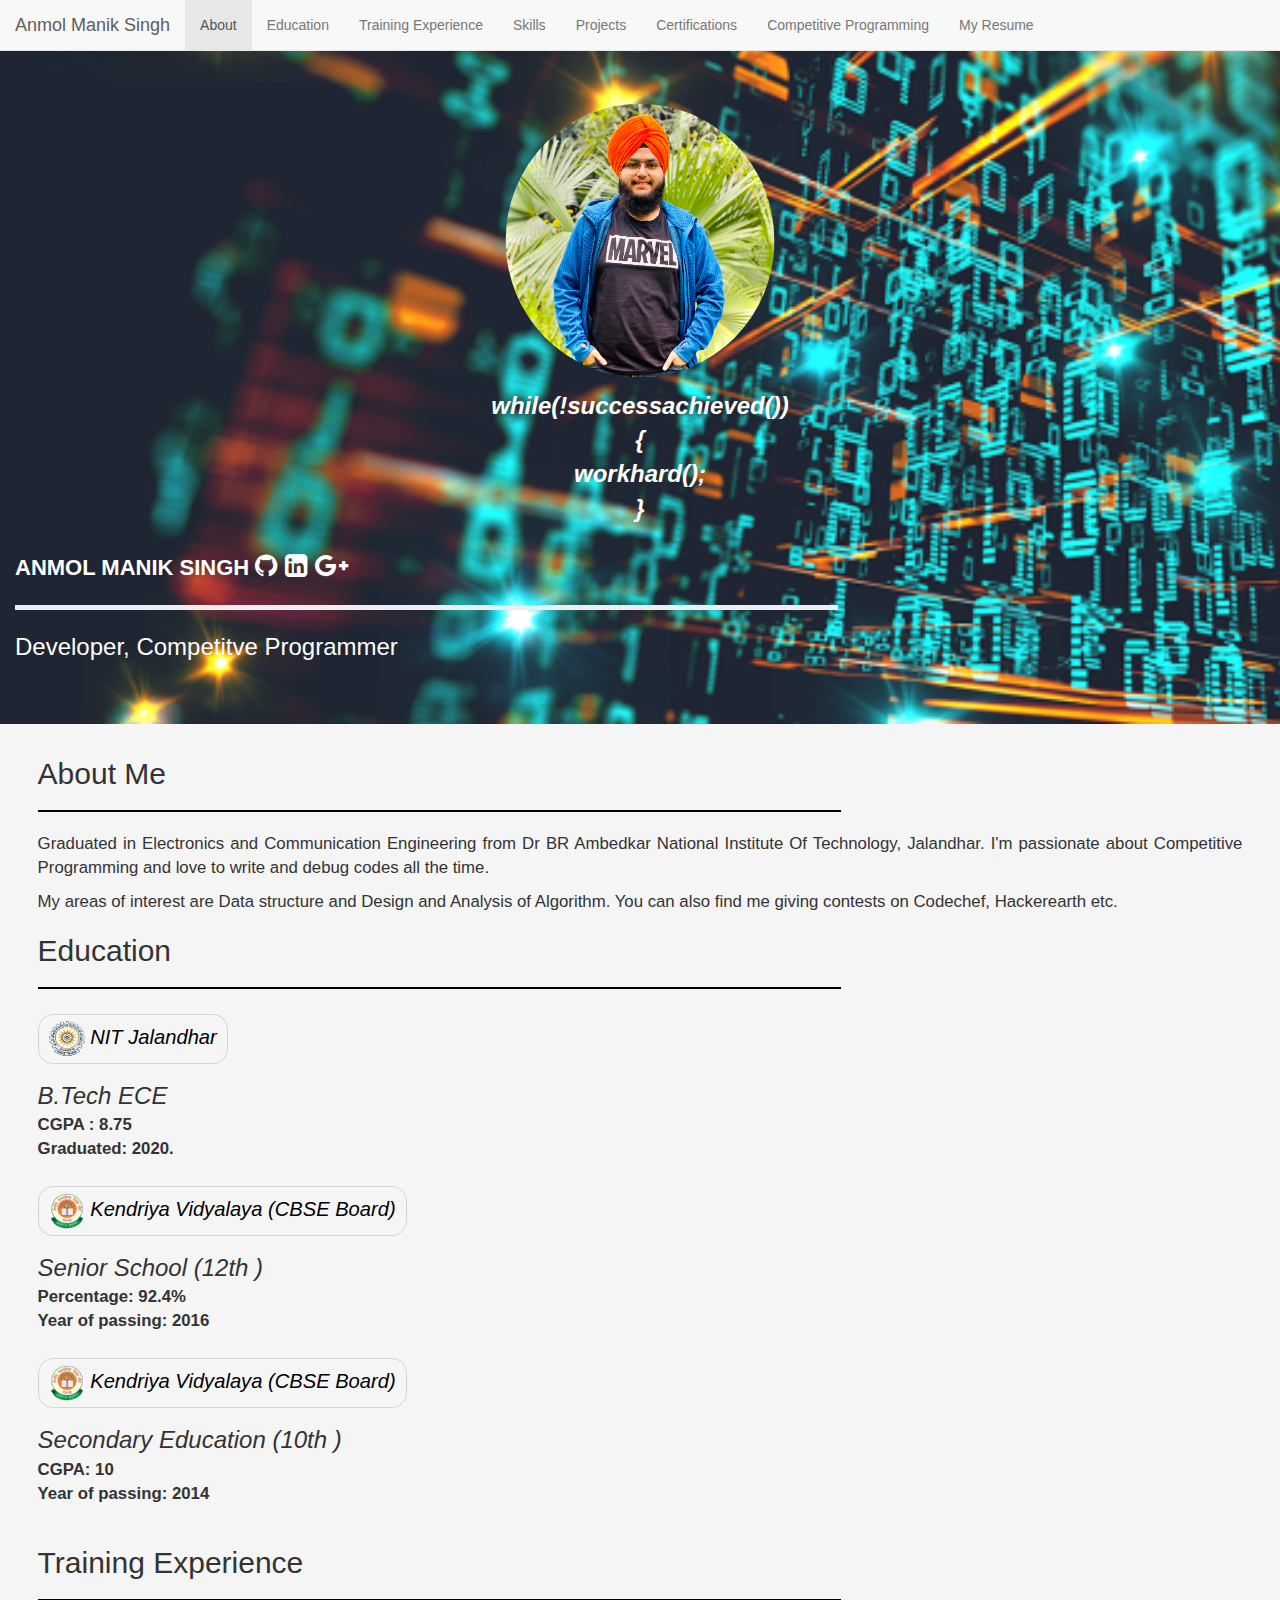
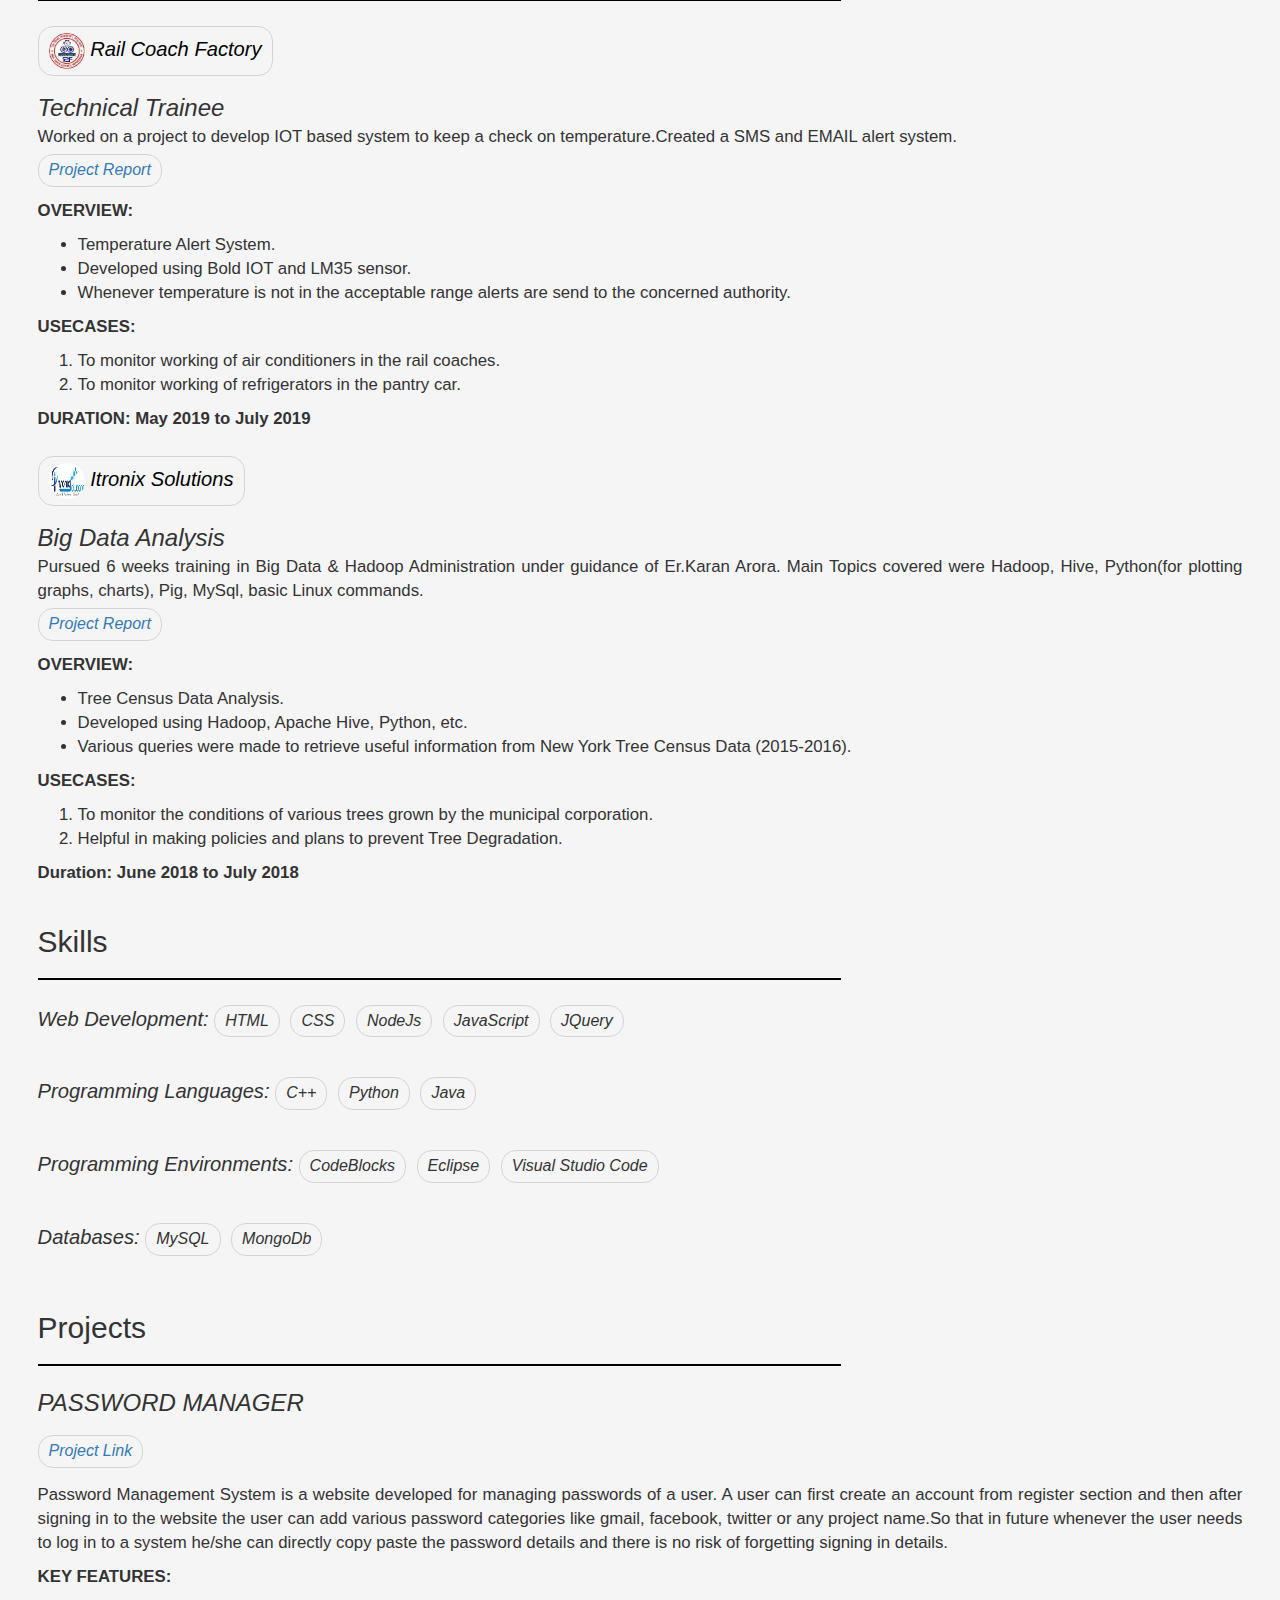
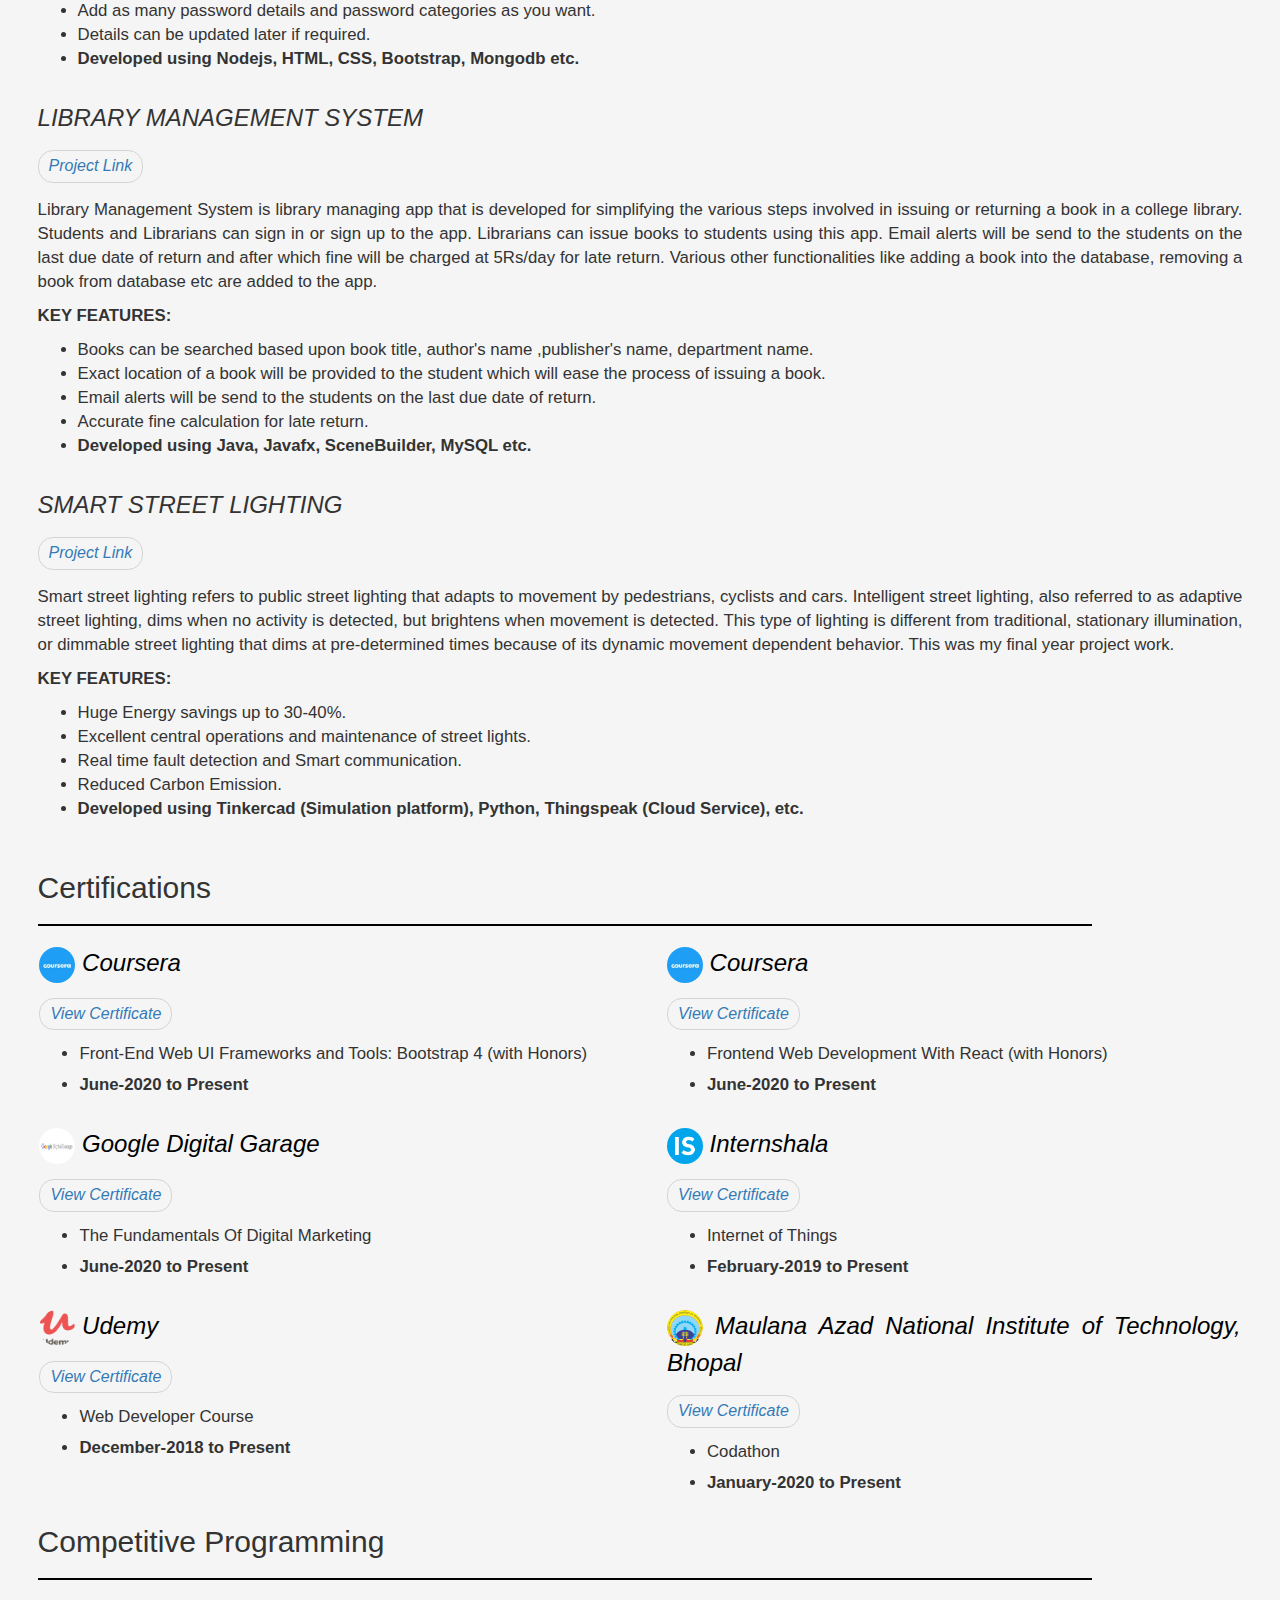
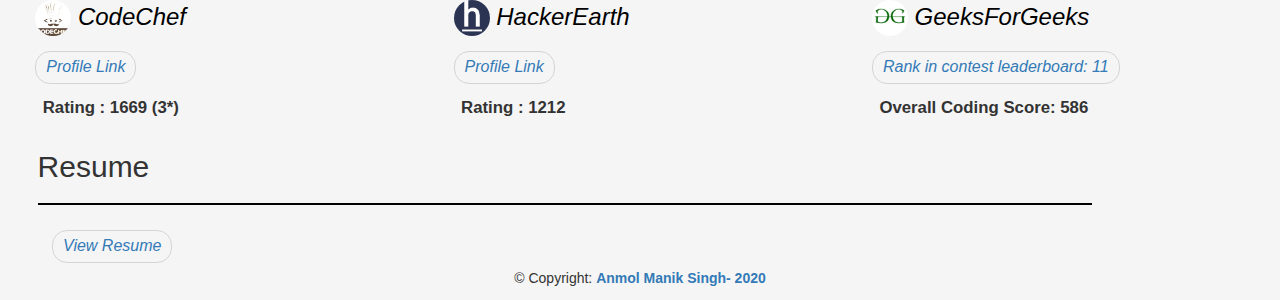
<file: index.html>
<!DOCTYPE html>
<html lang="en">
<head>
    <meta charset="UTF-8">
    <meta name="viewport" content="width=device-width, initial-scale=1.0">
    <link rel="stylesheet" href="https://maxcdn.bootstrapcdn.com/bootstrap/3.4.1/css/bootstrap.min.css">
    <link rel="stylesheet" href="https://cdnjs.cloudflare.com/ajax/libs/font-awesome/4.7.0/css/font-awesome.min.css">
    <link rel="stylesheet" href="https://cdnjs.cloudflare.com/ajax/libs/animate.css/4.0.0/animate.min.css"/>
    <script src="https://ajax.googleapis.com/ajax/libs/jquery/3.5.1/jquery.min.js"></script>
    <script src="https://cdnjs.cloudflare.com/ajax/libs/popper.js/1.16.0/umd/popper.min.js"></script>
    <script src="https://maxcdn.bootstrapcdn.com/bootstrap/3.4.1/js/bootstrap.min.js"></script>
    
    <title>AMS19</title>
    <link  href="ams2.jpg" rel="icon">
    <link rel="stylesheet" href="style.css">
    <script>
        $(document).on('click','.navbar-collapse.in',function(e) {
        if( $(e.target).is('a') ) {
        $(this).collapse('hide');
        }
        });


        // $(".headingscontent").mouseover(
        // function () {
        //     $(this).addClass(" animate__animated animate__zoomIn");
        // },
        // function () {
        //     $(this).removeClass(" animate__animated animate__zoomIn");

        // }
        // );

        document.documentElement.style.setProperty('--animate-duration', '3s');
    </script>

</head>
<body>
    <div class="container-fluid" id="top">
        <div class="mynav">
            <nav class="navbar navbar-default navbar-fixed-top">
                <div class="container-fluid">
                <div class="navbar-header">
                    <button type="button" class="navbar-toggle" data-toggle="collapse" data-target="#myNavbar">
                    <span class="icon-bar"></span>
                    <span class="icon-bar"></span>
                    <span class="icon-bar"></span>                        
                    </button>
                    <a class="navbar-brand" href="#pp">Anmol Manik Singh</a>
                </div>
                <div class="collapse navbar-collapse" id="myNavbar">
                    <ul class="nav navbar-nav">
                    <li class="active"><a href="#about">About</a></li>
                    <li><a href="#education">Education</a></li>
                    <li><a href="#training">Training Experience</a></li>
                    <li><a href="#skills">Skills</a></li>
                    <li><a href="#projects">Projects</a></li>
                    <li><a href="#certifications">Certifications</a></li>
                    <li><a href="#competitive">Competitive Programming</a></li>
                    <li><a href="#resume">My Resume</a></li>
                    </ul>
                </div>
                </div>
            </nav>
        </div>
        <div class="row">
            <div class="col-sm-3">
            </div>
            <div id="pp"></div>
            <div class="col-sm-6">
                <div id="dppara">
                    <img  class="animate__animated animate__rollIn" src="ams.jpg" id="dp"><br>
                    <p id="userstatus">while(!successachieved())<br>{<br>
                    workhard();<br>}<br></p>
                </div>
            </div>
            <div class="col-sm-3">
            </div>
            
        </div>
        <div class="row">
            <div class="col-sm-8">
                <p ><span id="username">Anmol Manik Singh </span>
                    <span><a class="ico" href="https://github.com/ams19" target="_blank" method="naigate"><i class="fa fa-github"></i></a></span>&nbsp;
                    <span><a class="ico" href="https://www.linkedin.com/in/anmol-manik-singh-063ab214a/" target="_blank"><i class="	fa fa-linkedin-square"></i></a></span>&nbsp;
                    <span><a class="ico" href="mailto:anmolmaniksingh@gmail.com" target="_blank"><i class="fa fa-google-plus"></i></a></span>&nbsp;

                    <!-- <span><a href="https://www.instagram.com/anmolmaniksingh/?hl=en"  style="font-size:30px;color:white"><i class="fa fa-instagram"></i></a></span> -->
                </p>
                <hr style="border-width:5px;">
                <p id="userinfo">
                Developer,&nbsp;Competitve Programmer<br>
                <div id="about"></div>
                  <br><br>
                </p>
            </div>
        </div>
        
    </div>
    <div class="container-fluid" id="down">
        <div class="row" id="content">
            <div class="contentheadings">
                <h2>About Me</h2>
            </div>
            <hr style="border-color: black; width:60%;border-width:2px;margin-left:2%;padding-left:4%">
            
            <p class="headingscontent">Graduated in Electronics and Communication Engineering from Dr BR Ambedkar National Institute Of 
                Technology, Jalandhar. I'm passionate about Competitive Programming and love to write 
                and debug codes all the time.</p><div id="education"></div>
                <p class="headingscontent">My areas of interest are Data structure and Design and 
                Analysis of Algorithm. You can also find me giving contests on Codechef, Hackerearth 
                etc.<br>

                <div class="contentheadings">
                    <h2>Education</h2>
                </div>
                <hr style="border-color: black; width:60%;border-width:2px;margin-left:2%;padding-left:4%">
                <p class="headingscontent">
                    <span   class="company">
                    <img src="nitj.jpeg" class="explogo"><a class="comtext"
                     href="https://www.nitj.ac.in/" target="_blank"> 
                     NIT Jalandhar</a>
                    </span>
                </p>
    
                <div class="headingscontent">
                <span style="font-size: x-large;font-style:italic">
                    B.Tech ECE<br></span>
                <span style="font-weight: bold;">CGPA : 8.75<br>Graduated: 2020.</span>
                </div><br>
    
                <p class="headingscontent">
                    <span class="company">
                    <img src="cbse.jpeg" class="explogo"><a  class="comtext"
                     href="http://cbse.nic.in/newsite/index.html" target="_blank"> 
                     Kendriya Vidyalaya (CBSE Board)</a>
                    </span>
                </p>
    
                <div class="headingscontent">
                    <span style="font-size: x-large;font-style:italic">
                        Senior School (12th )<br></span>
                    <span style="font-weight: bold;">Percentage: 92.4%<br>
                        Year of passing: 2016</span>
                    </div><br>
        
                    <p class="headingscontent">
                        <span  class="company">
                        <img src="cbse.jpeg" class="explogo"><a  class="comtext"
                         href="http://cbse.nic.in/newsite/index.html" target="_blank"> 
                         Kendriya Vidyalaya (CBSE Board)</a>
                        </span>
                    </p>
        
                    <div class="headingscontent">
                        <span style="font-size: x-large;font-style:italic">
                            Secondary Education (10th )<br></span>
                        <span style="font-weight: bold;">CGPA: 10<br><div id="training"></div>
                            Year of passing: 2014</span>
                            
                        </div><br>

                        
            <div class="contentheadings">
                <h2>Training Experience</h2>
            </div>
            <hr style="border-color: black; width:60%;border-width:2px;margin-left:2%;padding-left:4%">
            <p class="headingscontent">
                <span class="company" >
                <img src="rcf.jpeg" class="explogo"><a  class="comtext"
                 href="https://rcf.indianrailways.gov.in/" target="_blank"> 
                    Rail Coach Factory</a>
                </span>
            </p>

            <div class="headingscontent">
            <span style="font-size: x-large;font-style:italic">Technical Trainee<br></span>
            Worked on a project to develop IOT based system to keep a
            check on temperature.Created a SMS and EMAIL alert system.<br>
            
            <span  style="font-size: large;font-style: italic;margin-left=0px;"><a class="skills" href="https://github.com/ams19/Project-Reports/blob/master/Temp%20alert%20system.pdf" target="_blank">
             Project Report</a>
            </span>
           
            <p style="font-weight: bold;margin-top:7px">OVERVIEW: </p>
            <ul >
                <li>Temperature Alert System.</li>
                <li>Developed using Bold IOT and LM35 sensor.</li>
                <li>Whenever temperature is not in the acceptable range alerts are send to the concerned authority.</li>
            </ul>
            <p style="font-weight: bold;">USECASES: </p>
            <ol>
                <li>To monitor working of air conditioners in the rail coaches.</li>
                <li>To monitor working of refrigerators in the pantry car.</li>
            </ol>
            </ul>
            <span style="font-weight: bold;">DURATION: May 2019 to July 2019</span>
            </div><br>

            <p class="headingscontent">
                <span class="company">
                <img src="itronix.jpeg" class="explogo"><a  class="comtext" href="https://itronixsolution.com/" target="_blank">
                     Itronix Solutions</a>
                </span>
            </p>

            <div class="headingscontent">
            <span style="font-size: x-large;font-style:italic">Big Data Analysis<br></span>
            Pursued 6 weeks training in Big Data & Hadoop Administration
            under guidance of Er.Karan Arora. Main Topics covered were
            Hadoop, Hive, Python(for plotting graphs, charts), Pig, MySql,
            basic Linux commands.<br>
         
                <span  style="font-size: large;font-style: italic;margin-left=0px;"><a class="skills" href="https://github.com/ams19/Project-Reports/blob/master/Big%20data%20project%20report.pdf" target="_blank">
                Project Report</a>
            </span>
         
            <p style="font-weight: bold;margin-top:7px">OVERVIEW: </p>
            <ul >
                <li>Tree Census Data Analysis.</li>
                <li>Developed using Hadoop, Apache Hive, Python, etc.</li>
                <li>Various queries were made to retrieve useful information from New York Tree Census Data (2015-2016).</li>
            </ul>
            <p style="font-weight: bold;">USECASES: </p>
            <ol>
                <li>To monitor the conditions of various trees grown by the municipal corporation.</li>
                <li>Helpful in making policies and plans to prevent Tree Degradation.</li>
            </ol>
            </ul>
            <div id="skills"></div>
            <span style="font-weight: bold;">Duration: June 2018 to July 2018</span>
            </div><br>


            <div class="contentheadings">
                <h2>Skills</h2>
            </div>
            <hr style="border-color: black; width:60%;border-width:2px;margin-left:2%;padding-left:4%">
            
            <p class="headingscontent">
                <span  style="font-size: larger;font-style: italic;">
                Web Development:
                <span class="skills">HTML</span>
                <span class="skills">CSS</span>
                <span class="skills">NodeJs</span>
                <span class="skills">JavaScript</span>
                <span class="skills">JQuery</span>
                </span>
            </p><br>

            <p class="headingscontent">
                <span  style="font-size: larger;font-style: italic;">
                Programming Languages:
                <span class="skills">C++</span>
                <span class="skills">Python</span>
                <span class="skills">Java</span>
                </span>
            </p><br>

            <p class="headingscontent">
                <span  style="font-size: larger;font-style: italic;">
                Programming Environments:
                <span class="skills">CodeBlocks</span>
                <span class="skills">Eclipse</span>
                <span class="skills">Visual Studio Code</span>
                </span>
            </p><br>
            <div id="projects"></div>
            <p class="headingscontent">
                <span  style="font-size: larger;font-style: italic;">
                Databases:
                <span class="skills">MySQL</span>
                <span class="skills">MongoDb</span>
                </span>
            </p><br>


            <div class="contentheadings">
                <h2>Projects</h2>
            </div>
            <hr style="border-color: black; width:60%;border-width:2px;margin-left:2%;padding-left:4%">
            <p class="headingscontent">
                <span  style="font-size: x-large;font-style: italic;">
               PASSWORD MANAGER
            </span>
            </p>
            <p class="headingscontent">
                <span  style="font-size: large;font-style: italic;"><a class="skills" href="http://ams19-pms.glitch.me/" target="_blank">
                Project Link</a>
            </span>
            </p> 

            <div class="headingscontent">
            <p>Password Management System is a website developed for managing passwords of a user. 
                A user can first create an account from register section and then after signing in to 
                the website the user can add various password categories like gmail, facebook, twitter 
                or any project name.So that in future whenever the user needs to log in to a system 
                he/she can directly copy paste the password details and there is no risk of forgetting 
                signing in details.</p>
            <p style="font-weight: bold;margin-top:7px">KEY FEATURES: </p>
            <ul >
                <li>Add as many password details and password categories as you want.</li>
                <li>Details can be updated later if required.</li>
                <li style="font-weight: bold;">Developed using Nodejs, HTML, CSS, Bootstrap, Mongodb etc.</li>
            </ul>
            </div>
            <br>
            <p class="headingscontent">
                <span  style="font-size: x-large;font-style: italic;">
                LIBRARY MANAGEMENT SYSTEM
            </span>
            </p>
            <p class="headingscontent">
                <span  style="font-size: large;font-style: italic;"><a class="skills" href="https://github.com/ams19/librarymanager" target="_blank">
                Project Link</a>
            </span>
            </p>
            <div class="headingscontent">
                <p>Library Management System is library managing app that is developed for simplifying the various
                 steps involved in issuing or returning a book in a college library. Students and Librarians can 
                 sign in or sign up to the app. Librarians can issue books to students using this app.
                  Email alerts will be send to the students on the last due date of return and after 
                  which fine will be charged at 5Rs/day for late return. Various other functionalities like adding a
                   book into the database, removing a book from database etc are added to the app.</p> 
            <p style="font-weight: bold;margin-top:7px">KEY FEATURES: </p>
            <ul >
                <li>Books can be searched based upon book title, author's name ,publisher's name, department name.</li>
                <li>Exact location of a book will be provided to the student which will ease the process of issuing a book.</li>
                <li>Email alerts will be send to the students on the last due date of return.</li>
                <li>Accurate fine calculation for late return.</li>
                <li style="font-weight: bold;">Developed using Java, Javafx, SceneBuilder, MySQL etc.</li>
            </ul>
            </div>
            <br>

            <p class="headingscontent">
                <span  style="font-size: x-large;font-style: italic;">
                SMART STREET LIGHTING
            </span>
            </p>
            <p class="headingscontent">
                <span  style="font-size: large;font-style: italic;"><a class="skills" href="https://www.tinkercad.com/things/d7WfioKaeon-copy-of-project-street-lights" target="_blank">
                    Project Link</a>
            </span>
            </p>
            <div class="headingscontent">
                <p>Smart street lighting refers to public street lighting that adapts to movement by
                    pedestrians, cyclists and cars. Intelligent street lighting, also referred to as
                    adaptive street lighting, dims when no activity is detected, but brightens when
                    movement is detected. This type of lighting is different from traditional, stationary illumination, or
                    dimmable street lighting that dims at pre-determined times because of its
                    dynamic movement dependent behavior. This was my final year project work.</p> 
            <p style="font-weight: bold;margin-top:7px">KEY FEATURES: </p>
            <ul >
                <li>Huge Energy savings up to 30-40%.</li>
                <li>Excellent central operations and maintenance of street lights.</li>
                <li>Real time fault detection and Smart communication.</li>
                <li>Reduced Carbon Emission.</li>
                <li style="font-weight: bold;">Developed using Tinkercad (Simulation platform), Python, Thingspeak (Cloud Service), etc.  <p id="certifications"></p></li>
            </ul>

            </div>
            <br>

             <div class="contentheadings">
                <div id="certifications"></div>
                <h2>Certifications</h2>
            </div>
            <hr style="border-color: black; width:80%;border-width:2px;margin-left:2%;padding-left:4%">
            
            <div class="col-sm-6">
            <p class="headingscontent">
                <span  style="font-size: x-large;font-style: italic;">
                <img src="coursera.jpg" class="explogo"><a style="color: black;;"
                 href="https://www.coursera.org/" target="_blank"> 
                     Coursera</a>
                </span>
            </p>
            <div class="headingscontent">
            <span style="font-size:larger;font-style:italic;"><a class="skills"
                href="https://www.coursera.org/account/accomplishments/certificate/RAMB5LE2NHGH" target="_blank"> 
                View Certificate</a><br></span>
            <ul>
            <li style="font-weight:medium;margin-top:7px;">Front-End Web UI Frameworks and Tools: Bootstrap 4 (with Honors)</li>
            <li style="font-weight:bold;margin-top:7px;">June-2020 to Present</li>
        	</ul>
            </div><br>
            </div>
            
            <div class="col-sm-6">
                <p class="headingscontent">
                    <span  style="font-size: x-large;font-style: italic;">
                    <img src="coursera.jpg" class="explogo"><a style="color: black;margin-right:2%;"
                     href="https://www.coursera.org/" target="_blank"> 
                         Coursera</a>
                    </span>
                </p>
                <div class="headingscontent">
            <span style="font-size:larger;font-style:italic;"><a class="skills"
                href="https://www.coursera.org/account/accomplishments/certificate/ABQ3H69YSH58" target="_blank"> 
                View Certificate</a><br></span>
            <ul>
            <li style="font-weight:medium;margin-top:7px;">Frontend Web Development With React (with Honors)</li>
            <li style="font-weight:bold;margin-top:7px;">June-2020 to Present</li>
        	</ul>
            </div><br>
            </div>

             <div class="col-sm-6">
            <p class="headingscontent">
                <span  style="font-size: x-large;font-style: italic;">
                <img src="google.jpeg" class="explogo"><a style="color: black;;"
                 href="https://learndigital.withgoogle.com/digitalgarage" target="_blank"> 
                     Google Digital Garage</a>
                </span>
            </p>
            <div class="headingscontent">
            <span style="font-size:larger;font-style:italic;"><a class="skills"
                href="https://drive.google.com/file/d/1ebP3x6Pltx8Y_ARPvVUNwPcplrOT8Mun/view?usp=sharing" target="_blank"> 
                View Certificate</a><br></span>
            <ul>
            <li style="font-weight:medium;margin-top:7px;">The Fundamentals Of Digital Marketing</li>
            <li style="font-weight:bold;margin-top:7px;">June-2020 to Present</li>
        	</ul>
            </div><br>
            </div>
            
            <div class="col-sm-6">
                <p class="headingscontent">
                    <span  style="font-size: x-large;font-style: italic;">
                    <img src="internshala.png" class="explogo"><a style="color: black;margin-right:2%;"
                     href="https://internshala.com/" target="_blank"> 
                         Internshala</a>
                    </span>
                </p>
                <div class="headingscontent">
            <span style="font-size:larger;font-style:italic;"><a class="skills"
                href="https://drive.google.com/file/d/1Gk_S1bVf84cXjrFOrw-gybkInizzjG5c/view?usp=drivesdk" target="_blank"> 
                View Certificate</a><br></span>
            <ul>
            <li style="font-weight:medium;margin-top:7px;">Internet of Things</li>
            <li style="font-weight:bold;margin-top:7px;">February-2019 to Present</li>
        	</ul>
            </div><br>
            </div>

             <div class="col-sm-6">
            <p class="headingscontent">
                <span  style="font-size: x-large;font-style: italic;">
                <img src="udemy.png" class="explogo"><a style="color: black;;"
                 href="http://www.udemy.com/" target="_blank"> 
                     Udemy</a>
                </span>
            </p>
            <div class="headingscontent">
            <span style="font-size:larger;font-style:italic;"><a class="skills"
                href="https://www.udemy.com/certificate/UC-SX1AMILS/" target="_blank"> 
                View Certificate</a><br></span>
            <ul>
            <li style="font-weight:medium;margin-top:7px;">Web Developer Course</li>
            <li style="font-weight:bold;margin-top:7px;">December-2018 to Present</li>
        	</ul>
            </div><br>
            </div>
            
            <div class="col-sm-6">
                <p class="headingscontent">
                    <span  style="font-size: x-large;font-style: italic;">
                    <img src="nitb.png" class="explogo"><a style="color: black;margin-right:2%;"
                     href="http://www.manit.ac.in/" target="_blank"> 
                         Maulana Azad National Institute of Technology, Bhopal</a>
                    </span>
                </p>
                <div class="headingscontent">
            <span style="font-size:larger;font-style:italic;"><a class="skills"
                href="https://drive.google.com/file/d/1YsFY7mHLhXvepNs46fKW_C9PJYA-c1Qm/view?usp=drivesdk" target="_blank"> 
                View Certificate</a><br></span>
            <ul>
            <li style="font-weight:medium;margin-top:7px;">Codathon</li>
            <li style="font-weight:bold;margin-top:7px;">January-2020 to Present</li>
            <div id="competitive"></div>
        	</ul>
            </div><br>
            </div>
        <br>

            <div class="contentheadings">
                <div id="competitive"></div>
                <h2>Competitive Programming</h2>
            </div>
            <hr style="border-color: black; width:80%;border-width:2px;margin-left:2%;padding-left:4%">
            
            <div class="col-sm-4">
            <p class="headingscontent">
                <span  style="font-size: x-large;font-style: italic;">
                <img src="codechef.png" class="explogo"><a style="color: black;;"
                 href="https://www.codechef.com/users/ams19" target="_blank"> 
                     CodeChef</a>
                </span>
            </p>
            <div class="headingscontent">
            <span style="font-size:larger;font-style:italic;"><a class="skills"
                href="https://www.codechef.com/users/ams19" target="_blank"> 
                Profile Link</a><br></span>

            <p style="font-weight: bold;margin-top:7px;margin-left:2%;">Rating : 1669 (3*)</p>
            </div><br>
            </div>
            
            <div class="col-sm-4">
                <p class="headingscontent">
                    <span  style="font-size: x-large;font-style: italic;">
                    <img src="hackeearth.png" class="explogo"><a style="color: black;margin-right:2%;"
                     href="https://www.hackerearth.com/@anmolmaniksingh" target="_blank"> 
                         HackerEarth</a>
                    </span>
                </p>
                <div class="headingscontent">
                <span style="font-size:larger;font-style:italic;"><a class="skills"
                    href="https://www.hackerearth.com/@anmolmaniksingh" target="_blank">  
                     Profile Link</a><br></span>
    
                <p style="font-weight: bold;margin-top:7px;margin-left:2%;">Rating : 1212</p>
                </div><br>
            </div>

            <div class="col-sm-4">
                <p class="headingscontent">
                    <span  style="font-size: x-large;font-style: italic;">
                    <img src="gfg.png" class="explogo"><a style="color: black;;"
                     href="https://auth.geeksforgeeks.org/user/AnmolManikSingh/practice/" target="_blank"> 
                         GeeksForGeeks</a>
                    </span>
                </p>
                <div class="headingscontent">
                <span style="font-size:larger;font-style:italic;"><a class="skills"
                    href="https://practice.geeksforgeeks.org/batch/sp-2019" target="_blank"> 
                    Rank in contest leaderboard: 11</a><br></span>
    
                <p style="font-weight: bold;margin-top:7px;margin-left:2%;">Overall Coding Score: 586</p>
                </div><br>
            </div><br>

            <div class="contentheadings">
                <div id="resume"></div>
                <h2>Resume</h2>
            </div>
            <hr style="border-color: black; width:80%;border-width:2px;margin-left:2%;padding-left:4%">
            
            <div class="col-sm-12">
            <div class="headingscontent">
                <span style="font-style:italic;"><a class="skills"
                href="https://drive.google.com/file/d/1Cv4H8a6bZXbH5UgeW6LC-77pLrD4K8Vs/view?usp=sharing" target="_blank"> 
                View Resume</a><br></span>
            </div>
            </div>
            <br>

            <div class="copyright" style="text-align: center;">
                &copy; Copyright: <strong><span><a href="https://www.instagram.com/anmolmaniksingh/?hl=en" target="_blank">Anmol Manik Singh- 2020</a></span></strong>
              </div>

        </div>
    </div>
 
</body>
</html>
</file>
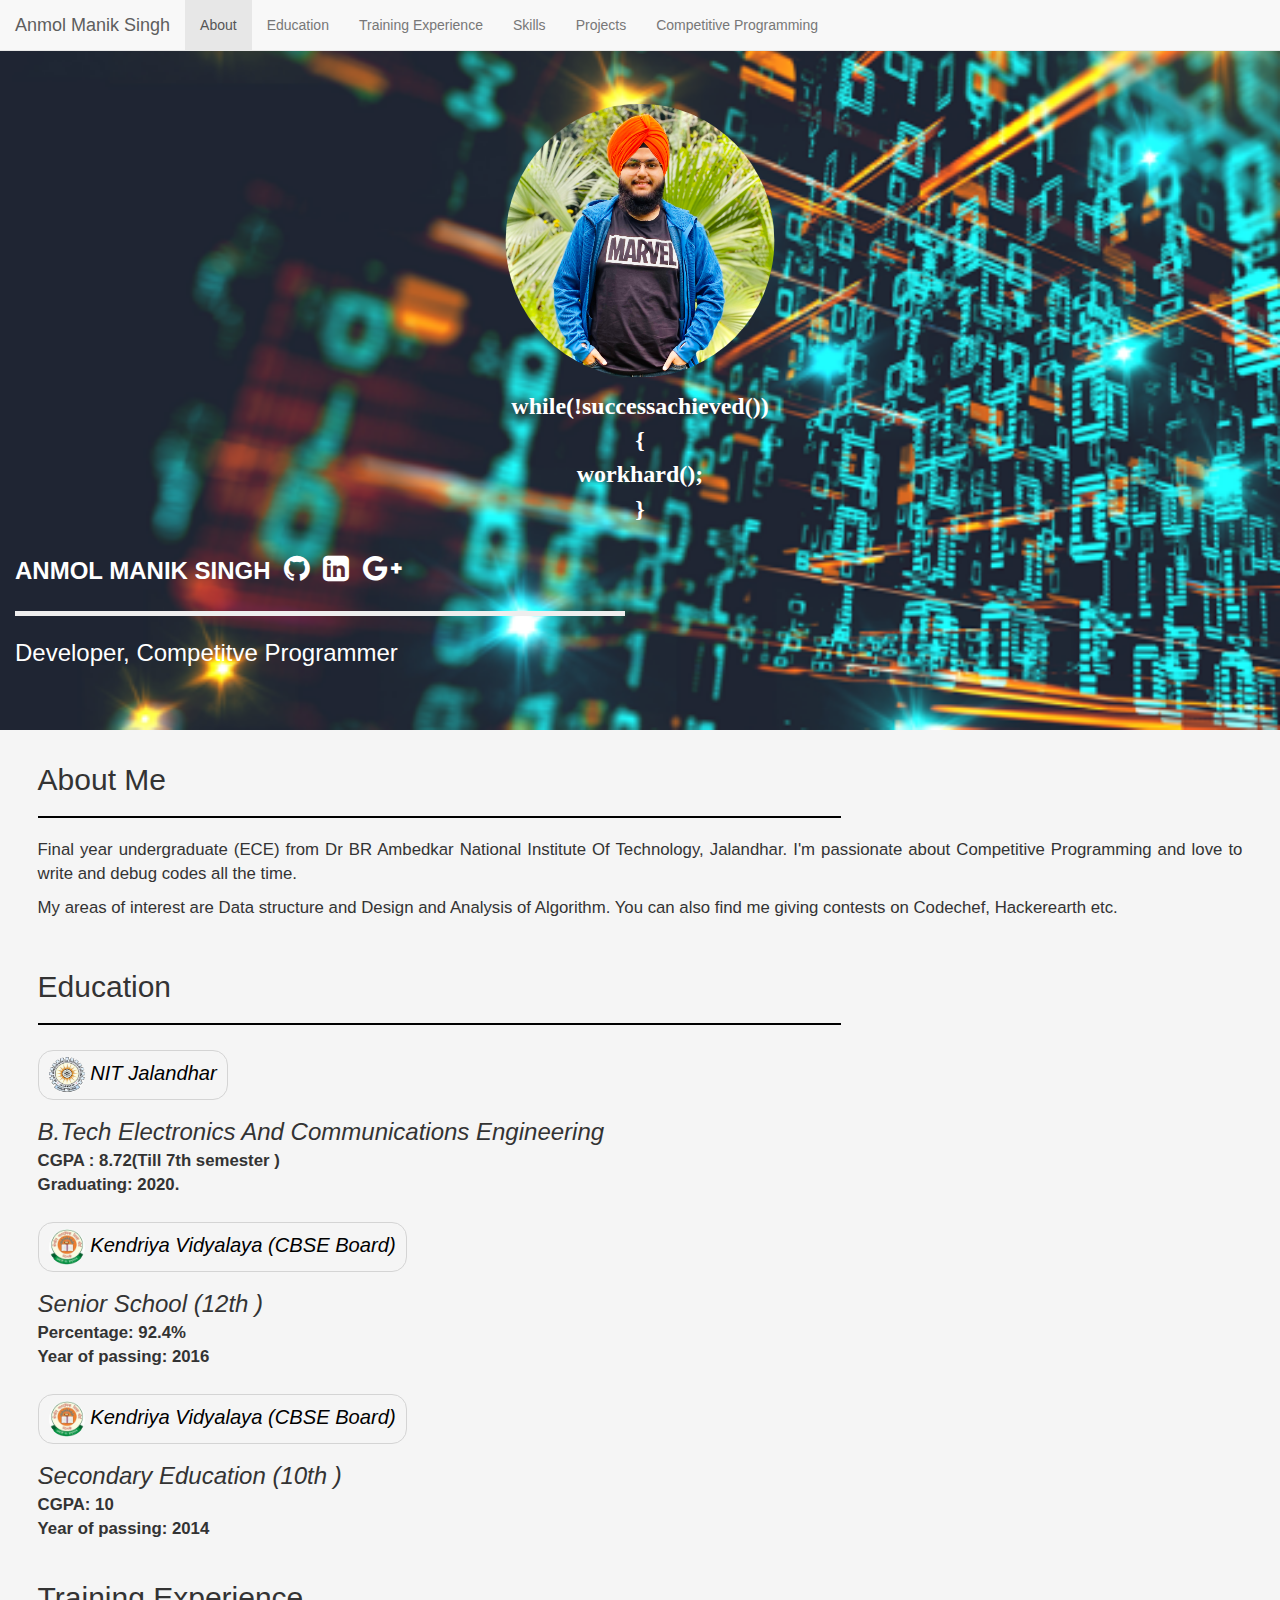
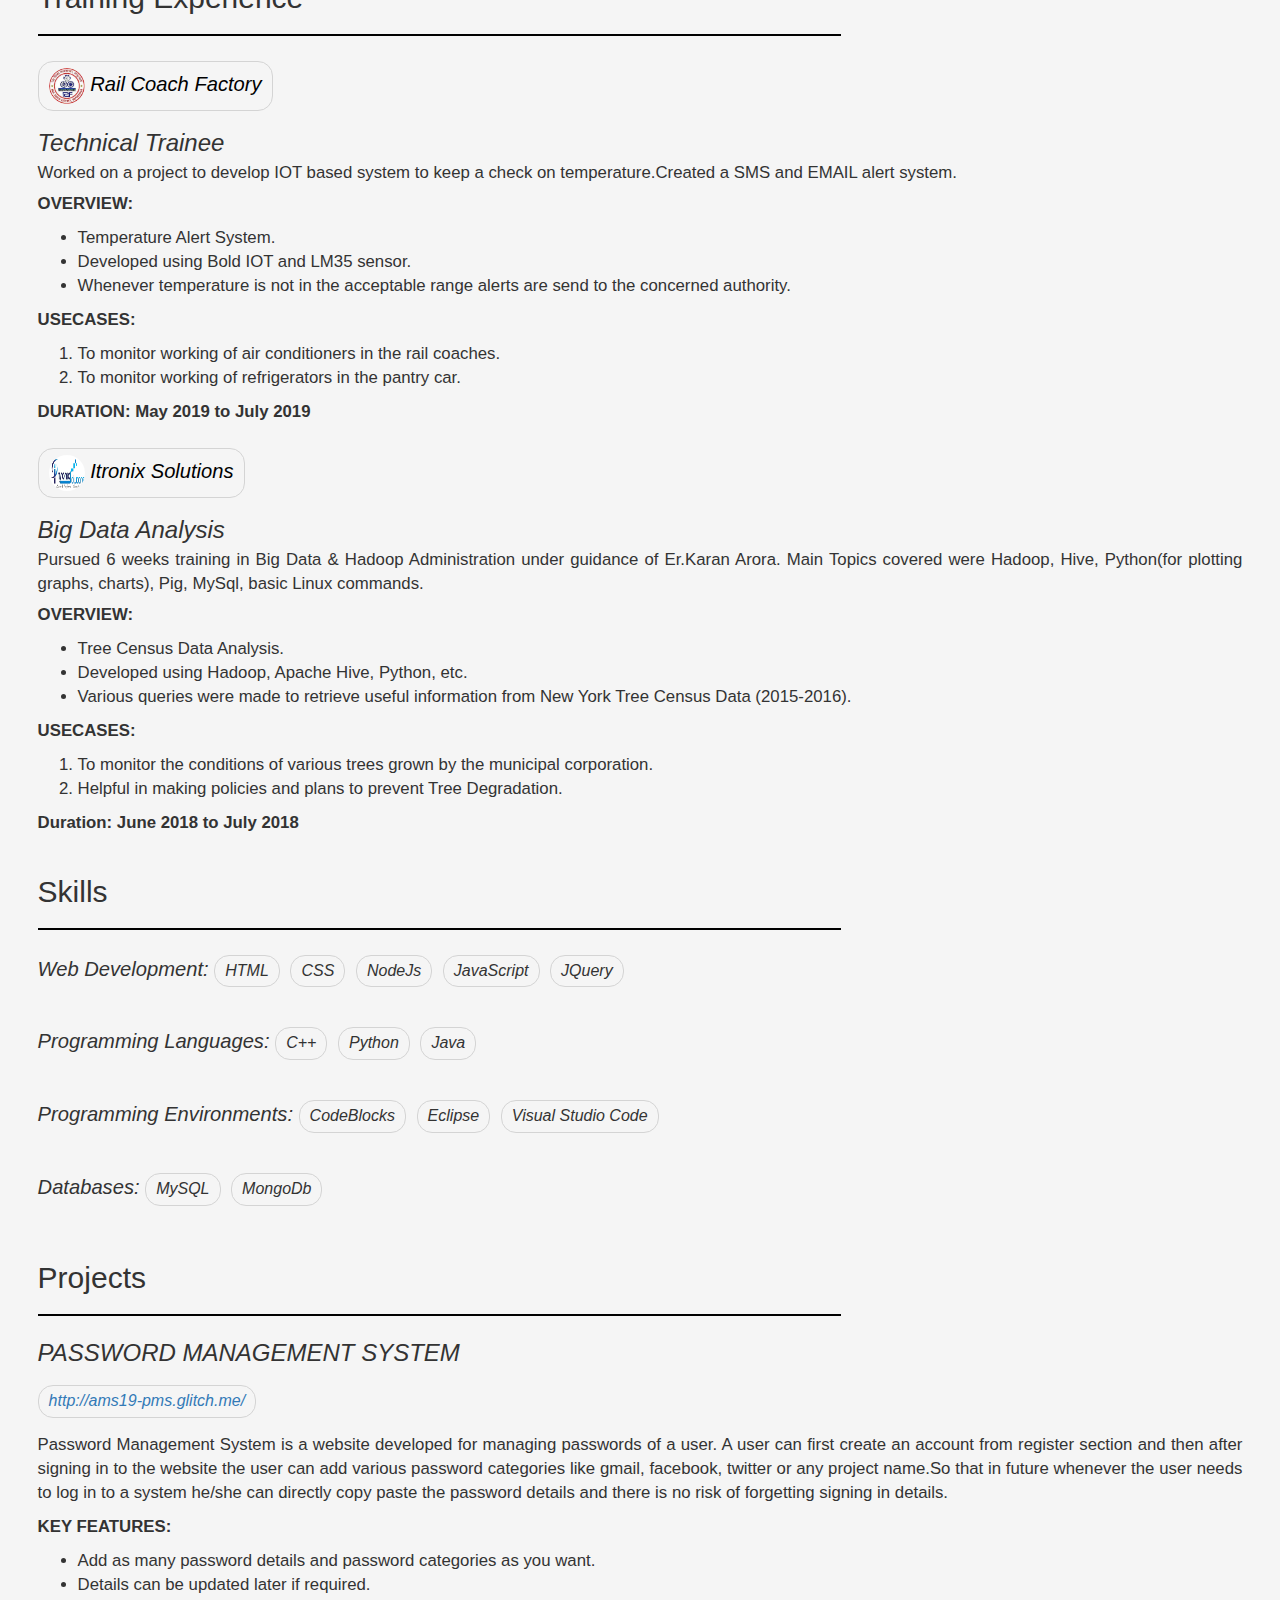
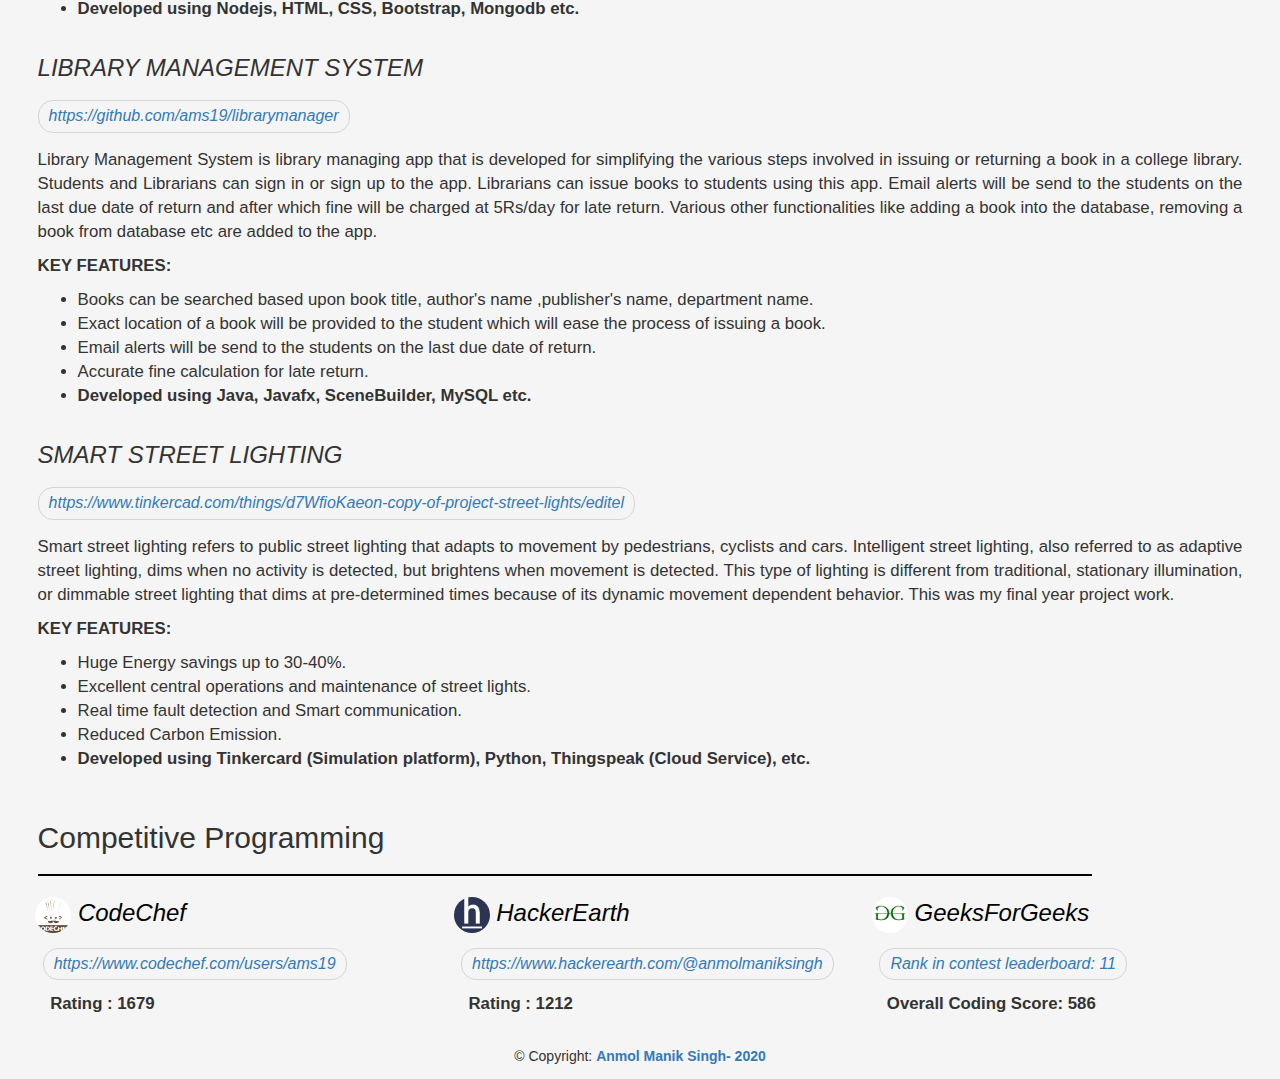
<file: ams.html>
<!DOCTYPE html>
<html lang="en">
<head>
    <meta charset="UTF-8">
    <meta name="viewport" content="width=device-width, initial-scale=1.0">
    <link rel="stylesheet" href="https://maxcdn.bootstrapcdn.com/bootstrap/3.4.1/css/bootstrap.min.css">
    <link rel="stylesheet" href="https://cdnjs.cloudflare.com/ajax/libs/font-awesome/4.7.0/css/font-awesome.min.css">
    <link rel="stylesheet" href="https://cdnjs.cloudflare.com/ajax/libs/animate.css/4.0.0/animate.min.css"/>
    <script src="https://ajax.googleapis.com/ajax/libs/jquery/3.5.1/jquery.min.js"></script>
    <script src="https://cdnjs.cloudflare.com/ajax/libs/popper.js/1.16.0/umd/popper.min.js"></script>
    <script src="https://maxcdn.bootstrapcdn.com/bootstrap/3.4.1/js/bootstrap.min.js"></script>
    
    <title>AMS19</title>
    <link  href="ams2.jpg" rel="icon">

    <style>
        #top{
            background-image:url('back1.png');
            background-size: cover;
            background-repeat: no-repeat;
            height: 100%;
        }
        #dp{
            height: 1%;
            width: 50%;
            border-radius: 50%;
            padding:2%;
         }
         .ico{
            font-size:30px;
            color:white
         }
         .ico:hover{
            font-size:30px;
            color:rgb(184, 197, 235)
         }

         #dppara{
           text-align:center;
           padding:2%;
         }

         .mynav{
             margin-bottom:80px;
         }
        #userstatus{
            color:white;
            text-align: center;
            font-size: x-large;
            font-family: cursive;
            font-weight: 900;
        }
        #username{
            color:white;
            text-align: left;
            font-size: x-large;
            font-family:'Segoe UI', Tahoma, Geneva, Verdana, sans-serif;
            font-weight:bold;
            text-transform: uppercase;
        }
        #userinfo{
            color:white;
            text-align: left;
            font-size: x-large;
            font-weight: 500;
            font-family:'Segoe UI', Tahoma, Geneva, Verdana, sans-serif;
        }
        #content{
            padding:1%;
        }
        .contentheadings{
            font-weight: bolder;
            padding-left:2%;
            padding-right:2%;
            font-family: -apple-system, BlinkMacSystemFont, 'Segoe UI', Roboto, Oxygen, Ubuntu, Cantarell, 'Open Sans', 'Helvetica Neue', sans-serif;
        }
        .headingscontent{
            font-size: larger;
            padding-left:2%;
            padding-right:2%;
            font-weight: 400;
            text-align: justify ;
            font-family: -apple-system, BlinkMacSystemFont, 'Segoe UI', Roboto, Oxygen, Ubuntu, Cantarell, 'Open Sans', 'Helvetica Neue', sans-serif;
        }
        #down{
            background-color: rgb(245, 245, 245);
        }
        .explogo{
            
            height:36px;
            width:36px;
            border-radius: 50%;
        }
        .skills{
            font-size:medium;
            font-style:italic;
            border: 1px solid #d4d4d4;
            padding: 4px 10px;
            border-radius: 15px;
            display: inline-block;
            margin: 5px 5px 5px 0;
            -webkit-transition-duration: 0.4s;
            transition-duration: 0.4s;
        }
        .skills:hover{
            font-size:medium;
            font-style:italic;
            border: 1px solid #404140;
            background-color: #404140;
            padding: 4px 10px;
            border-radius: 15px;
            display: inline-block;
            margin: 5px 5px 5px 0;
            -webkit-transition-duration: 0.4s;
            transition-duration: 0.4s;
            color:white
        }
        .company{
            font-size: larger;
            font-style: italic;
            border: 1px solid #d4d4d4;
            padding: 6px 10px;
            border-radius: 15px;
            display: inline-block;
            margin: 5px 5px 5px 0;
            -webkit-transition-duration: 0.4s;
            transition-duration: 0.4s;
        }
        .comtext{
            color:black;
        }
        .comtext:hover{
            color:white;
        }
        .company:hover{
            font-size: larger;
            font-style: italic;
            border: 1px solid #404140;
            background-color: #404140;
            padding: 4px 10px;
            border-radius: 15px;
            display: inline-block;
            margin: 5px 5px 5px 0;
            -webkit-transition-duration: 0.4s;
            transition-duration: 0.4s;
            color:white
            
        }
        html, body {
            scroll-behavior: smooth;
            max-width: 100%;
            overflow-x: hidden;
        }
        
    </style>
    <script>
        $(document).on('click','.navbar-collapse.in',function(e) {
        if( $(e.target).is('a') ) {
        $(this).collapse('hide');
        }
        });


        // $(".headingscontent").mouseover(
        // function () {
        //     $(this).addClass(" animate__animated animate__zoomIn");
        // },
        // function () {
        //     $(this).removeClass(" animate__animated animate__zoomIn");

        // }
        // );

        document.documentElement.style.setProperty('--animate-duration', '3s');
    </script>

</head>
<body>
    <div class="container-fluid" id="top">
        <div class="mynav">
            <nav class="navbar navbar-default navbar-fixed-top">
                <div class="container-fluid">
                <div class="navbar-header">
                    <button type="button" class="navbar-toggle" data-toggle="collapse" data-target="#myNavbar">
                    <span class="icon-bar"></span>
                    <span class="icon-bar"></span>
                    <span class="icon-bar"></span>                        
                    </button>
                    <a class="navbar-brand" href="#pp">Anmol Manik Singh</a>
                </div>
                <div class="collapse navbar-collapse" id="myNavbar">
                    <ul class="nav navbar-nav">
                    <li class="active"><a href="#about">About</a></li>
                    <li><a href="#education">Education</a></li>
                    <li><a href="#training">Training Experience</a></li>
                    <li><a href="#skills">Skills</a></li>
                    <li><a href="#projects">Projects</a></li>
                    <li><a href="#competitive">Competitive Programming</a></li>
                    </ul>
                </div>
                </div>
            </nav>
        </div>
        <div class="row">
            <div class="col-sm-3">
            </div>
            <div id="pp"></div>
            <div class="col-sm-6">
                <div id="dppara">
                    <img  class="animate__animated animate__rollIn" src="ams.jpg" id="dp"><br>
                    <p id="userstatus">while(!successachieved())<br>{<br>
                    workhard();<br>}<br></p>
                </div>
            </div>
            <div class="col-sm-3">
            </div>
            
        </div>
        <div class="row">
            <div class="col-sm-6">
                <p id="username">Anmol Manik Singh&nbsp;
                    <span><a class="ico" href="https://github.com/ams19"><i class="fa fa-github"></i></a></span>&nbsp;
                    <span><a class="ico" href="https://www.linkedin.com/in/anmol-manik-singh-063ab214a/"><i class="	fa fa-linkedin-square"></i></a></span>&nbsp;
                    <span><a class="ico" href="mailto:anmolmaniksingh@gmail.com" ><i class="fa fa-google-plus"></i></a></span>&nbsp;
                    <!-- <span><a href="https://www.instagram.com/anmolmaniksingh/?hl=en"  style="font-size:30px;color:white"><i class="fa fa-instagram"></i></a></span> -->
                </p>
                <hr style="border-width:5px;">
                <p id="userinfo">
                Developer,&nbsp;Competitve Programmer<br>
                <div id="about"></div>
                  <br><br>
                </p>
            </div>
        </div>
        
    </div>
    <div class="container-fluid" id="down">
        <div class="row" id="content">
            <div class="contentheadings">
                <h2>About Me</h2>
            </div>
            <hr style="border-color: black; width:60%;border-width:2px;margin-left:2%;padding-left:4%">
            
            <p class="headingscontent">Final year undergraduate (ECE) from Dr BR Ambedkar National Institute Of 
                Technology, Jalandhar. I'm passionate about Competitive Programming and love to write 
                and debug codes all the time.</p><div id="education"></div>
                <p class="headingscontent">My areas of interest are Data structure and Design and 
                Analysis of Algorithm. You can also find me giving contests on Codechef, Hackerearth 
                etc.</p><br>
                

                <div class="contentheadings">
                    <h2>Education</h2>
                </div>
                <hr style="border-color: black; width:60%;border-width:2px;margin-left:2%;padding-left:4%">
                <p class="headingscontent">
                    <span   class="company">
                    <img src="nitj.jpeg" class="explogo"><a class="comtext"
                     href="https://www.nitj.ac.in/"> 
                     NIT Jalandhar</a>
                    </span>
                </p>
    
                <div class="headingscontent">
                <span style="font-size: x-large;font-style:italic">
                    B.Tech Electronics And Communications Engineering<br></span>
                <span style="font-weight: bold;">CGPA : 8.72(Till 7th semester )<br>Graduating: 2020.</span>
                </div><br>
    
                <p class="headingscontent">
                    <span class="company">
                    <img src="cbse.jpeg" class="explogo"><a  class="comtext"
                     href="http://cbse.nic.in/newsite/index.html"> 
                     Kendriya Vidyalaya (CBSE Board)</a>
                    </span>
                </p>
    
                <div class="headingscontent">
                    <span style="font-size: x-large;font-style:italic">
                        Senior School (12th )<br></span>
                    <span style="font-weight: bold;">Percentage: 92.4%<br>
                        Year of passing: 2016</span>
                    </div><br>
        
                    <p class="headingscontent">
                        <span  class="company">
                        <img src="cbse.jpeg" class="explogo"><a  class="comtext"
                         href="http://cbse.nic.in/newsite/index.html"> 
                         Kendriya Vidyalaya (CBSE Board)</a>
                        </span>
                    </p>
        
                    <div class="headingscontent">
                        <span style="font-size: x-large;font-style:italic">
                            Secondary Education (10th )<br></span>
                        <span style="font-weight: bold;">CGPA: 10<br><div id="training"></div>
                            Year of passing: 2014</span>
                            
                        </div><br>

                        
            <div class="contentheadings">
                <h2>Training Experience</h2>
            </div>
            <hr style="border-color: black; width:60%;border-width:2px;margin-left:2%;padding-left:4%">
            <p class="headingscontent">
                <span class="company" >
                <img src="rcf.jpeg" class="explogo"><a  class="comtext"
                 href="https://rcf.indianrailways.gov.in/"> 
                    Rail Coach Factory</a>
                </span>
            </p>

            <div class="headingscontent">
            <span style="font-size: x-large;font-style:italic">Technical Trainee<br></span>
            Worked on a project to develop IOT based system to keep a
            check on temperature.Created a SMS and EMAIL alert system.
            <p style="font-weight: bold;margin-top:7px">OVERVIEW: </p>
            <ul >
                <li>Temperature Alert System.</li>
                <li>Developed using Bold IOT and LM35 sensor.</li>
                <li>Whenever temperature is not in the acceptable range alerts are send to the concerned authority.</li>
            </ul>
            <p style="font-weight: bold;">USECASES: </p>
            <ol>
                <li>To monitor working of air conditioners in the rail coaches.</li>
                <li>To monitor working of refrigerators in the pantry car.</li>
            </ol>
            </ul>
            <span style="font-weight: bold;">DURATION: May 2019 to July 2019</span>
            </div><br>

            <p class="headingscontent">
                <span class="company">
                <img src="itronix.jpeg" class="explogo"><a  class="comtext" href="https://itronixsolution.com/">
                     Itronix Solutions</a>
                </span>
            </p>

            <div class="headingscontent">
            <span style="font-size: x-large;font-style:italic">Big Data Analysis<br></span>
            Pursued 6 weeks training in Big Data & Hadoop Administration
            under guidance of Er.Karan Arora. Main Topics covered were
            Hadoop, Hive, Python(for plotting graphs, charts), Pig, MySql,
            basic Linux commands.
            <p style="font-weight: bold;margin-top:7px">OVERVIEW: </p>
            <ul >
                <li>Tree Census Data Analysis.</li>
                <li>Developed using Hadoop, Apache Hive, Python, etc.</li>
                <li>Various queries were made to retrieve useful information from New York Tree Census Data (2015-2016).</li>
            </ul>
            <p style="font-weight: bold;">USECASES: </p>
            <ol>
                <li>To monitor the conditions of various trees grown by the municipal corporation.</li>
                <li>Helpful in making policies and plans to prevent Tree Degradation.</li>
            </ol>
            </ul>
            <div id="skills"></div>
            <span style="font-weight: bold;">Duration: June 2018 to July 2018</span>
            </div><br>


            <div class="contentheadings">
                <h2>Skills</h2>
            </div>
            <hr style="border-color: black; width:60%;border-width:2px;margin-left:2%;padding-left:4%">
            
            <p class="headingscontent">
                <span  style="font-size: larger;font-style: italic;">
                Web Development:
                <span class="skills">HTML</span>
                <span class="skills">CSS</span>
                <span class="skills">NodeJs</span>
                <span class="skills">JavaScript</span>
                <span class="skills">JQuery</span>
                </span>
            </p><br>

            <p class="headingscontent">
                <span  style="font-size: larger;font-style: italic;">
                Programming Languages:
                <span class="skills">C++</span>
                <span class="skills">Python</span>
                <span class="skills">Java</span>
                </span>
            </p><br>

            <p class="headingscontent">
                <span  style="font-size: larger;font-style: italic;">
                Programming Environments:
                <span class="skills">CodeBlocks</span>
                <span class="skills">Eclipse</span>
                <span class="skills">Visual Studio Code</span>
                </span>
            </p><br>
            <div id="projects"></div>
            <p class="headingscontent">
                <span  style="font-size: larger;font-style: italic;">
                Databases:
                <span class="skills">MySQL</span>
                <span class="skills">MongoDb</span>
                </span>
            </p><br>


            <div class="contentheadings">
                <h2>Projects</h2>
            </div>
            <hr style="border-color: black; width:60%;border-width:2px;margin-left:2%;padding-left:4%">
            <p class="headingscontent">
                <span  style="font-size: x-large;font-style: italic;">
                PASSWORD MANAGEMENT SYSTEM
            </span>
            </p>
            <p class="headingscontent">
                <span  style="font-size: large;font-style: italic;"><a class="skills" href="http://ams19-pms.glitch.me/">
                http://ams19-pms.glitch.me/</a>
            </span>
            </p>

            <div class="headingscontent">
            <p>Password Management System is a website developed for managing passwords of a user. 
                A user can first create an account from register section and then after signing in to 
                the website the user can add various password categories like gmail, facebook, twitter 
                or any project name.So that in future whenever the user needs to log in to a system 
                he/she can directly copy paste the password details and there is no risk of forgetting 
                signing in details.</p>
            <p style="font-weight: bold;margin-top:7px">KEY FEATURES: </p>
            <ul >
                <li>Add as many password details and password categories as you want.</li>
                <li>Details can be updated later if required.</li>
                <li style="font-weight: bold;">Developed using Nodejs, HTML, CSS, Bootstrap, Mongodb etc.</li>
            </ul>
            </div>
            <br>
            <p class="headingscontent">
                <span  style="font-size: x-large;font-style: italic;">
                LIBRARY MANAGEMENT SYSTEM
            </span>
            </p>
            <p class="headingscontent">
                <span  style="font-size: large;font-style: italic;"><a class="skills" href="https://github.com/ams19/librarymanager">
                https://github.com/ams19/librarymanager</a>
            </span>
            </p>
            <div class="headingscontent">
                <p>Library Management System is library managing app that is developed for simplifying the various
                 steps involved in issuing or returning a book in a college library. Students and Librarians can 
                 sign in or sign up to the app. Librarians can issue books to students using this app.
                  Email alerts will be send to the students on the last due date of return and after 
                  which fine will be charged at 5Rs/day for late return. Various other functionalities like adding a
                   book into the database, removing a book from database etc are added to the app.</p> 
            <p style="font-weight: bold;margin-top:7px">KEY FEATURES: </p>
            <ul >
                <li>Books can be searched based upon book title, author's name ,publisher's name, department name.</li>
                <li>Exact location of a book will be provided to the student which will ease the process of issuing a book.</li>
                <li>Email alerts will be send to the students on the last due date of return.</li>
                <li>Accurate fine calculation for late return.</li>
                <li style="font-weight: bold;">Developed using Java, Javafx, SceneBuilder, MySQL etc.</li>
            </ul>
            </div>
            <br>

            <p class="headingscontent">
                <span  style="font-size: x-large;font-style: italic;">
                SMART STREET LIGHTING
            </span>
            </p>
            <p class="headingscontent">
                <span  style="font-size: large;font-style: italic;"><a class="skills" href="https://www.tinkercad.com/things/d7WfioKaeon-copy-of-project-street-lights/editel">
                    https://www.tinkercad.com/things/d7WfioKaeon-copy-of-project-street-lights/editel</a>
            </span>
            </p>
            <div class="headingscontent">
                <p>Smart street lighting refers to public street lighting that adapts to movement by
                    pedestrians, cyclists and cars. Intelligent street lighting, also referred to as
                    adaptive street lighting, dims when no activity is detected, but brightens when
                    movement is detected. This type of lighting is different from traditional, stationary illumination, or
                    dimmable street lighting that dims at pre-determined times because of its
                    dynamic movement dependent behavior. This was my final year project work.</p> 
            <p style="font-weight: bold;margin-top:7px">KEY FEATURES: </p>
            <ul >
                <li>Huge Energy savings up to 30-40%.</li>
                <li>Excellent central operations and maintenance of street lights.</li>
                <li>Real time fault detection and Smart communication.</li>
                <li>Reduced Carbon Emission.</li>
                <li style="font-weight: bold;">Developed using Tinkercard (Simulation platform), Python, Thingspeak (Cloud Service), etc.</li>
            </ul>
            </div>
            <br>

            <div class="contentheadings">
                <div id="competitive"></div>
                <h2>Competitive Programming</h2>
            </div>
            <hr style="border-color: black; width:80%;border-width:2px;margin-left:2%;padding-left:4%">
            
            <div class="col-sm-4">
            <p class="headingscontent">
                <span  style="font-size: x-large;font-style: italic;">
                <img src="codechef.png" class="explogo"><a style="color: black;;"
                 href="https://www.codechef.com/users/ams19"> 
                     CodeChef</a>
                </span>
            </p>
            <div class="headingscontent">
            <span style="font-size:larger;font-style:italic;margin-left:2%;"><a class="skills"
                href="https://www.codechef.com/users/ams19"> 
                https://www.codechef.com/users/ams19</a><br></span>

            <p style="font-weight: bold;margin-top:7px;margin-left:4%;">Rating : 1679</p>
            </div><br>
            </div>
            
            <div class="col-sm-4">
                <p class="headingscontent">
                    <span  style="font-size: x-large;font-style: italic;">
                    <img src="hackeearth.png" class="explogo"><a style="color: black;;"
                     href="https://www.hackerearth.com/@anmolmaniksingh"> 
                         HackerEarth</a>
                    </span>
                </p>
                <div class="headingscontent">
                <span style="font-size:larger;font-style:italic;margin-left:2%;"><a class="skills"
                    href="https://www.hackerearth.com/@anmolmaniksingh"> 
                    https://www.hackerearth.com/@anmolmaniksingh</a><br></span>
    
                <p style="font-weight: bold;margin-top:7px;margin-left:4%;">Rating : 1212</p>
                </div><br>
            </div>

            <div class="col-sm-4">
                <p class="headingscontent">
                    <span  style="font-size: x-large;font-style: italic;">
                    <img src="gfg.png" class="explogo"><a style="color: black;;"
                     href="https://auth.geeksforgeeks.org/user/AnmolManikSingh/practice/"> 
                         GeeksForGeeks</a>
                    </span>
                </p>
                <div class="headingscontent">
                <span style="font-size:larger;font-style:italic;margin-left:2%;"><a class="skills"
                    href="https://practice.geeksforgeeks.org/batch/sp-2019"> 
                    Rank in contest leaderboard: 11</a><br></span>
    
                <p style="font-weight: bold;margin-top:7px;margin-left:4%;">Overall Coding Score: 586</p>
                </div><br>
            </div><br>


            <div class="copyright" style="text-align: center;">
                &copy; Copyright: <strong><span><a href="https://www.instagram.com/anmolmaniksingh/?hl=en">Anmol Manik Singh- 2020</a></span></strong>
              </div>

        </div>
    </div>
 
</body>
</html>
</file>
<file: style.css>
#top{
    background-image:url('back1.png');
    background-size: cover;
    background-repeat: no-repeat;
    height: 100%;
}
#dp{
    height: 1%;
    width: 50%;
    border-radius: 50%;
    padding:2%;
 }
 .ico{
    font-size:26px;
    color:white
 }
 .ico:hover{
    font-size:26px;
    color:rgb(184, 197, 235)
 }

 #dppara{
   text-align:center;
   padding:2%;
 }

 .mynav{
     margin-bottom:80px;
 }
#userstatus{
    color:white;
    text-align: center;
    font-size: x-large;
    font-style: italic;
    font-weight: 900;
}
#username{
    color:white;
    text-align: left;
    font-size:22px;
    font-family:'Segoe UI', Tahoma, Geneva, Verdana, sans-serif;
    font-weight:bold;
    text-transform: uppercase;
}
#userinfo{
    color:white;
    text-align: left;
    font-size: x-large;
    font-weight: 500;
    font-family:'Segoe UI', Tahoma, Geneva, Verdana, sans-serif;
}
#content{
    padding:1%;
}
.contentheadings{
    font-weight: bolder;
    padding-left:2%;
    padding-right:2%;
    font-family: -apple-system, BlinkMacSystemFont, 'Segoe UI', Roboto, Oxygen, Ubuntu, Cantarell, 'Open Sans', 'Helvetica Neue', sans-serif;
}
.headingscontent{
    font-size: larger;
    padding-left:2%;
    padding-right:2%;
    font-weight: 400;
    text-align: justify ;
    font-family: -apple-system, BlinkMacSystemFont, 'Segoe UI', Roboto, Oxygen, Ubuntu, Cantarell, 'Open Sans', 'Helvetica Neue', sans-serif;
}
#down{
    background-color: rgb(245, 245, 245);
}
.explogo{
    
    height:36px;
    width:36px;
    border-radius: 50%;
}
.skills{
    font-size:medium;
    font-style:italic;
    border: 1px solid #d4d4d4;
    padding: 4px 10px;
    border-radius: 15px;
    display: inline-block;
    margin: 5px 5px 5px 0;
    -webkit-transition-duration: 0.4s;
    transition-duration: 0.4s;
}
.skills:hover{
    font-size:medium;
    font-style:italic;
    border: 1px solid #404140;
    background-color: #404140;
    padding: 4px 10px;
    border-radius: 15px;
    display: inline-block;
    margin: 5px 5px 5px 0;
    -webkit-transition-duration: 0.4s;
    transition-duration: 0.4s;
    color:white
}
.company{
    font-size: larger;
    font-style: italic;
    border: 1px solid #d4d4d4;
    padding: 6px 10px;
    border-radius: 15px;
    display: inline-block;
    margin: 5px 5px 5px 0;
    -webkit-transition-duration: 0.4s;
    transition-duration: 0.4s;
}
.comtext{
    color:black;
}
.comtext:hover{
    color:white;
}
.company:hover{
    font-size: larger;
    font-style: italic;
    border: 1px solid #404140;
    background-color: #404140;
    padding: 4px 10px;
    border-radius: 15px;
    display: inline-block;
    margin: 5px 5px 5px 0;
    -webkit-transition-duration: 0.4s;
    transition-duration: 0.4s;
    color:white
    
}
html, body {
    scroll-behavior: smooth;
    max-width: 100%;
    overflow-x: hidden;
}
</file>
